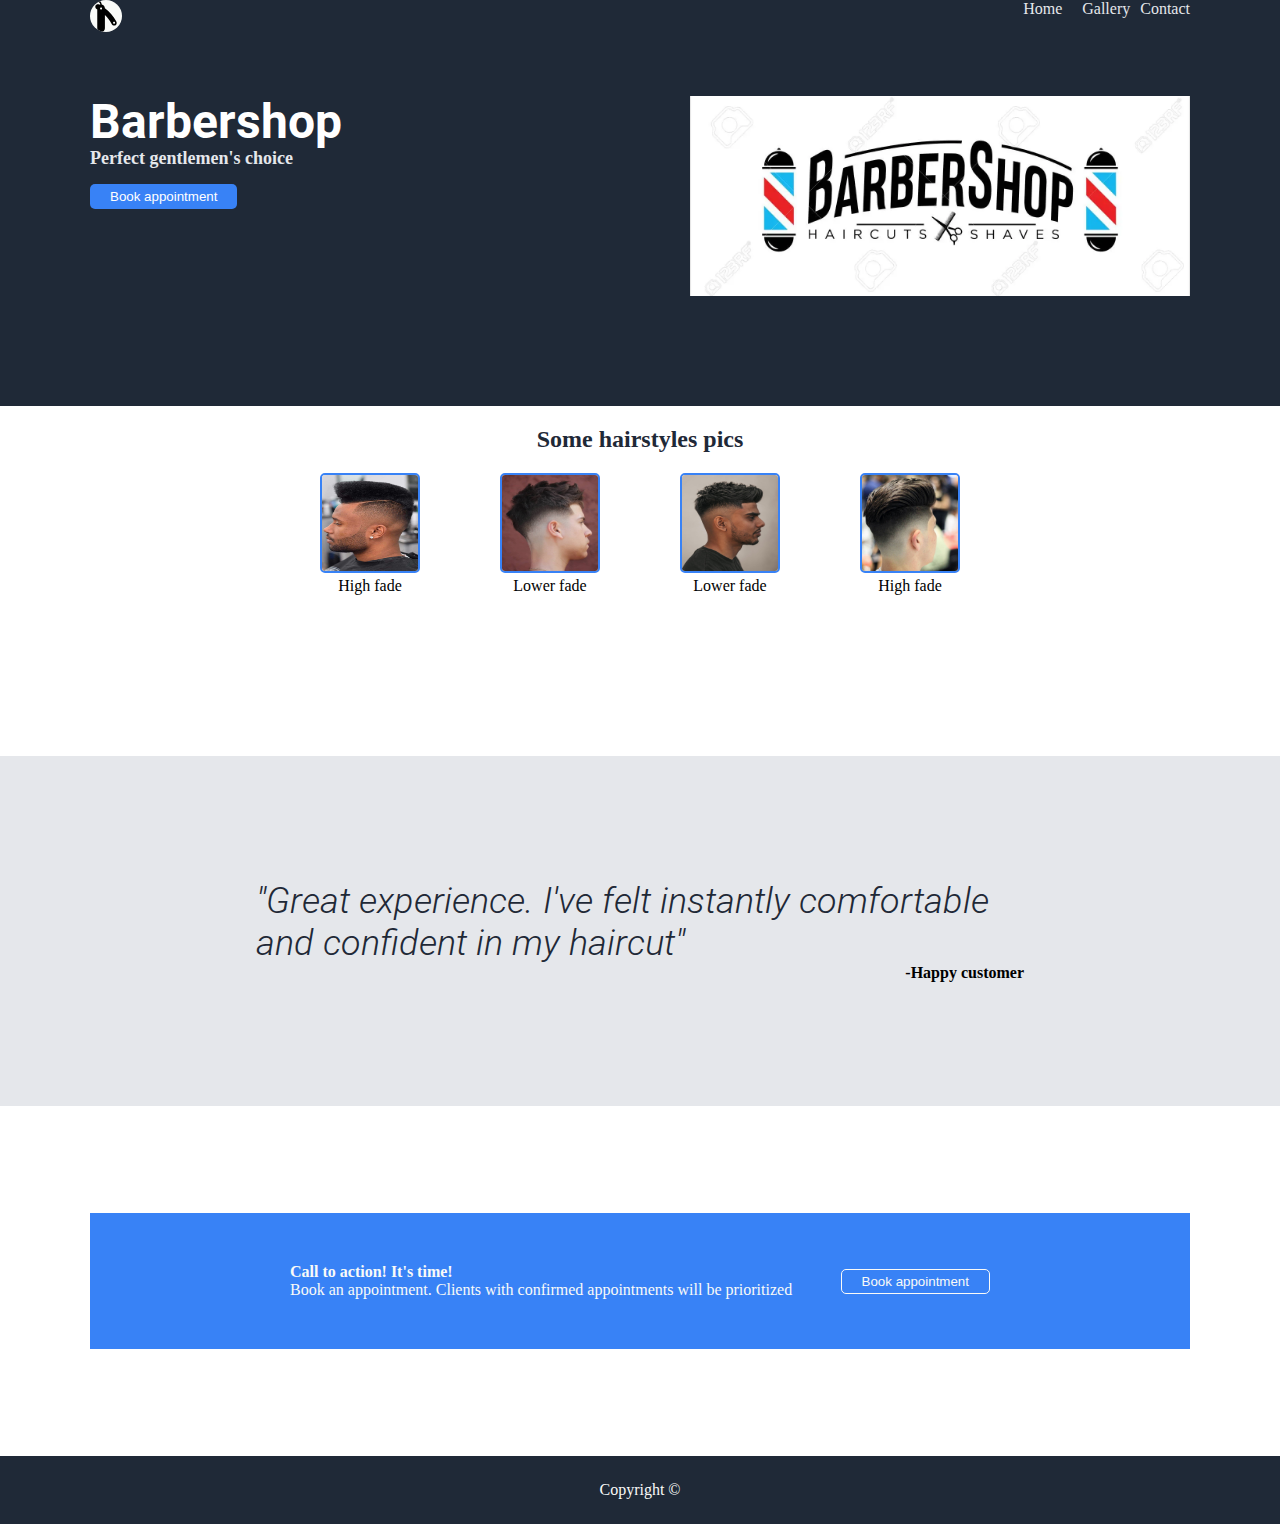
<file: index.html>
<!DOCTYPE html>
<html lang="en">
<head>
    <meta charset="UTF-8">
    <meta http-equiv="X-UA-Compatible" content="IE=edge">
    <meta name="viewport" content="width=device-width, initial-scale=1.0">
    <title>Home</title>
    <link rel="stylesheet" href="./styles/style.css">
</head>
<body>
    
    <header class="header">
        <div class="container">
            <nav class="nav-bar flex">
                <a href="./index.html">
                    <img 
                        src="./images/barbershop-logo.svg" 
                        width="32" 
                        height="32" 
                        alt="barbershop logo"
                        class="logo"
                    >
                 </a>
                <ul class="links flex">
                    <li><a class="link-one" href="./index.html">Home</a></li>
                    <li><a class="link-two" href="#">Gallery</a></li>
                    <li id="link3"><a class="link-three" href="./pages/contact.html">Contact</a></li>
                </ul>
            </nav>
        </div>
    </header>

    <main class="main">
        <section class="hero container flex">
            <div class="hero-left">
                <h1 class="hero-main-text" style="color: white">Barbershop</h1>
                <h4 class="hero-subtext">
                    Perfect gentlemen's choice
                </h4>
                <button onclick="#" class="hero-btn">Book appointment</button>
            </div>
            <figure class="hero-right">
                <img 
                    src="./images/barbershop.webp" 
                    alt="" 
                    class="hero-img"
                    width="500"
                    height="200"
                >
            </figure>
        </section>

        <section class="additional-info">
            <div class="container">
                <h2>Some hairstyles pics</h2>
                <ul class="img-list flex">
                    <li class="img-box">
                        <img src="./images/hairstyle1.jpg" alt="">
                        <p>High fade</p>
                    </li>
                    <li class="img-box">
                        <img src="./images/hairstyle2.jpg" alt="">
                        <p>Lower fade</p>
                    </li>
                    <li class="img-box">
                        <img src="./images/hairstyle3.jpeg" alt="">
                        <p>Lower fade</p>
                    </li>
                    <li class="img-box">
                        <img src="./images/hairstyle4.jpg" alt="">
                        <p>High fade</p>
                    </li>
                </ul>
            </div>
        </section>

        <article class="client-experience flex">
            <div class="container">
                <div class="quote">
                    <h3 class="quote-text">
                        "Great experience. I've felt instantly comfortable and confident in my haircut"
                    </h3>
                    <p class="quote-name">-Happy customer</p>
                </div>
            </div>
        </article>

        <section class="sign-up flex">
            <div class="container">
                <div class="sign-up-box flex">
                    <div class="sign-up-box-left">
                        <h4>Call to action! It's time!</h4>
                        <p>Book an appointment. Clients with confirmed appointments will be prioritized</p>
                    </div>
                    <button class="sign-up-btn">Book appointment</button>
                </div>
            </div>
        </section>

    </main>
    
    <footer class="footer">
        <div class="container">
            <p class="copyright">Copyright ©</p>
        </div>
    </footer>

    <!-- Note: I would have taken all the div containers out If I could find a way to keep a different color outside of the max-width. 
        Let's say I give both the header and the section below main(with the class '.additional-info') the max width of 1200px. Header has the background color of #1F2937 and the ".additional-info" section has 
        the background color of #fff. Well, I can set the body background color to the header's bg color to extend it above the max-width borders of the header but 
        then how do I manage to keep an extended #fff color of the .additional-info section ? That's why I used those divs, to avoid this problem. Maybe there're other ways
        like using pseudo elements or idk. I hope I made myself clear with my poor explained example.
    -->
</body>
</html>
</file>
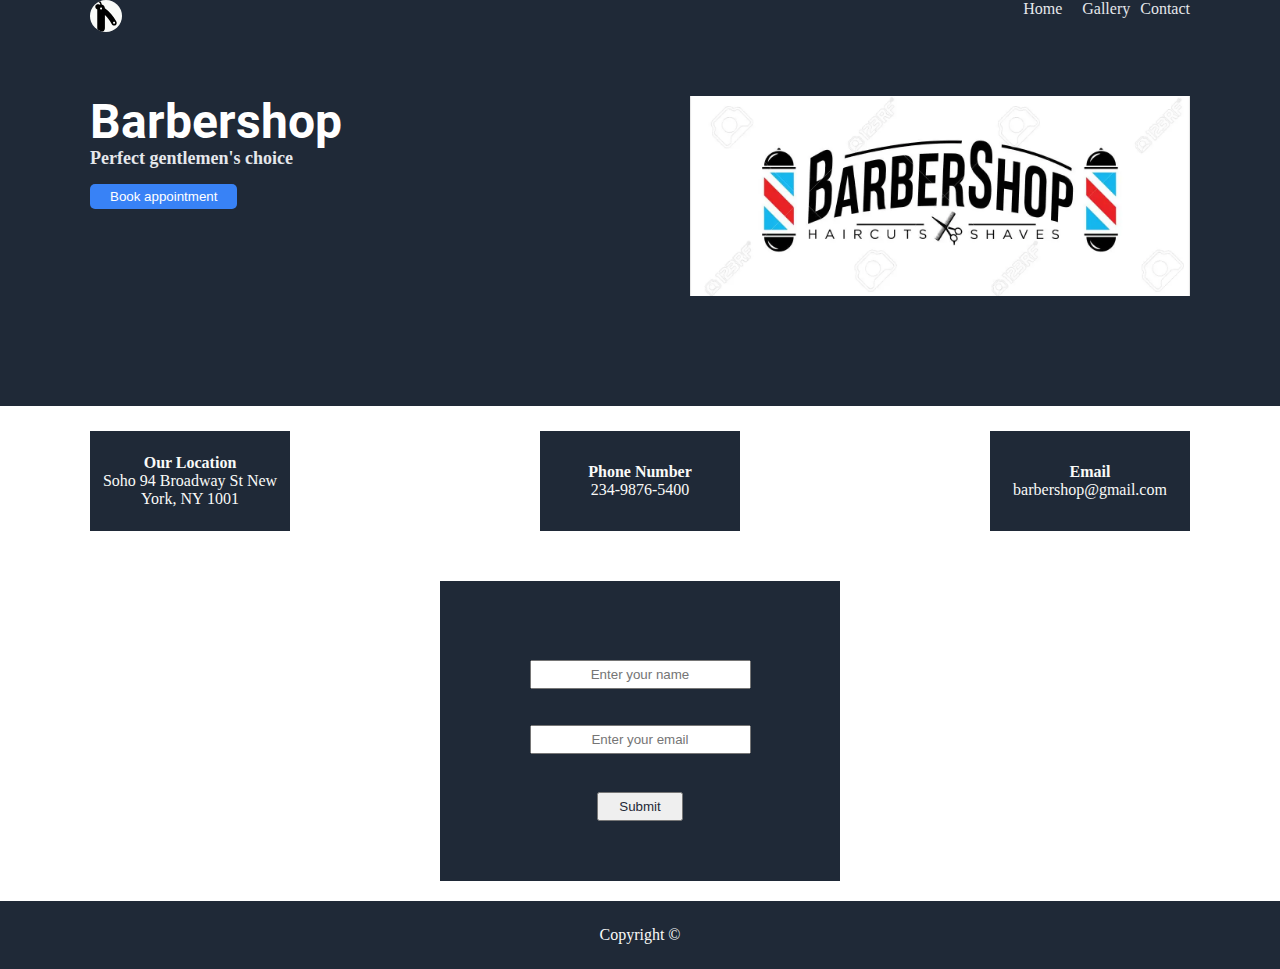
<file: pages/contact.html>
<!DOCTYPE html>
<html lang="en">
<head>
    <meta charset="UTF-8">
    <meta http-equiv="X-UA-Compatible" content="IE=edge">
    <meta name="viewport" content="width=device-width, initial-scale=1.0">
    <title>Contact</title>
    <link rel="stylesheet" href="../styles/contact.css">
</head>
<body>
    <header class="header">
        <div class="container">
            <nav class="nav-bar flex">
                <a href="../index.html">
                    <img 
                        src="../images/barbershop-logo.svg" 
                        width="32" 
                        height="32" 
                        alt="barbershop logo"
                        class="logo"
                    >
                 </a>
                <ul class="links flex">
                    <li><a class="link-one" href="../index.html">Home</a></li>
                    <li><a class="link-two" href="#">Gallery</a></li>
                    <li id="link3"><a class="link-three" href="../pages/contact.html">Contact</a></li>
                </ul>
            </nav>
        </div>
    </header>

    <main class="main">
        <section class="hero container flex">
            <div class="hero-left">
                <h1 class="hero-main-text" style="color: white">Barbershop</h1>
                <h4 class="hero-subtext">
                    Perfect gentlemen's choice
                </h4>
                <button onclick="#" class="hero-btn">Book appointment</button>
            </div>
            <figure class="hero-right">
                <img 
                    src="../images/barbershop.webp" 
                    alt="" 
                    class="hero-img"
                    width="500"
                    height="200"
                >
            </figure>
        </section>

        <section class="contact">
            <div class="container">
                <ul class="contact-details">
                    <li class="location">
                        <h4>Our Location</h4>
                        <p>Soho 94 Broadway St New York, NY 1001</p>
                    </li>
                    <li class="phone-number">
                        <h4>Phone Number</h4>
                        <p>234-9876-5400</p>
                    </li>
                    <li class="email">
                        <h4>Email</h4>
                        <p>barbershop@gmail.com</p>
                    </li>
                 </ul>
                <form action="#" class="contact-form">
                    <label for="name"></label><br>
                    <input type="text" id="name" name="name" placeholder="Enter your name"><br>
                    <label for="email"></label><br>
                    <input type="email" id="email" name="email" placeholder="Enter your email"><br>
                    <input type="submit" value="Submit" class="submit-btn">
                </form>
            </div>
        </section>

    </main>

    <footer class="footer">
        <div class="container">
            <p class="copyright">Copyright ©</p>
        </div>
    </footer>
</body>
</html>
</file>
<file: styles/style.css>
@font-face {
    font-family: 'Roboto';
    src: url(/fonts/Roboto-Bold.ttf) format('truetype');
    font-weight: bold;
}

@font-face {
    font-family: 'Roboto';
    src: url(/fonts/Roboto-LightItalic.ttf) format('truetype');
    font-weight: normal;
}


* {
    box-sizing: border-box;
    margin: 0;
    padding: 0;
    
}

button {
    cursor: pointer;
}

ul {
    list-style: none;
}

.flex {
    display: flex;
}

.additional-info {
    height: 350px;
}

.logo {
    background-color: #F9FAF8;
    border-radius: 20px;
}

.links a {
    color: #E5E7EB;
    text-decoration: none;
}

.links li {
    padding: 0 10px;
}

#link3 {
    padding: 0;
}

.main {
    background-color: #1F2937;
}

.hero {
    padding-top: 60px;
    height: 370px;
    justify-content: space-between;
    background-color: #1F2937;
}

.hero-left {
    text-align: left;
    line-height: 1.1;
    padding-right: 22px;
}

h1 {
    font-family: 'Roboto', sans-serif;
    text-align: left;
    font-size: 48px;
    color: #F9FAF8;
}

.hero-subtext {
    text-align: left;
    color: hsl(220, 13%, 91%);
    font-size: 18px;
}

.hero-btn {
    margin-top: 15px;
    padding: 5px 20px;
    background-color: #3882F6;
    color: #fff;
    border: none;
    border-radius: 5px;
}

.hero-img {
    object-fit: cover;
}

.container {
    max-width: 1100px;
    margin: 0 auto;
    width: 100%;
}


.header {
    background-color: #1F2937;
}

.nav-bar {
    justify-content: space-between;
}


.additional-info {
    background-color: #fff;
}

h2 {
    text-align: center;
    color: rgb(31, 41, 55);
    padding: 20px;
}

.img-list {
    justify-content: center;
    text-align: center;
}

.img-list li {
    width: 100px;
    margin: 0 40px;
}

.additional-info img {
    width: 100px;
    height: 100px;
    border: #3882F6 2px solid;
    border-radius: 5px;
}

.client-experience {
    background-color: #E5E7EB;
    align-items: center;
    height: 350px;
}

.client-experience .container {
    display: flex;
    justify-content: center;
    width: 60%;
}

.quote {
    
}

.quote-text {
    font-family: 'Roboto', sans-serif;
    font-size: 36px;
    color: #1F2937;
    font-weight: normal;
}

.quote-name {
    text-align: right;
    font-weight: bold;
}

.sign-up {
    align-items: center;
    color: #F9FAF8;
    height: 350px;
    background-color: #fff;
}

.sign-up .container{
    background-color: #3882f6;
    padding: 50px 200px;
}

.sign-up-box {
    justify-content: space-between;
    align-items: center;
}

.sign-up-box p {
    font-weight: normal;
}

.sign-up-btn {
    color: #F9FAF8;
    background-color: #3882F6;
    border: 1px solid #F9FAF8;
    padding: 0 20px;
    border-radius: 5px;
    height: 25px;
}

.footer {
    background-color: #1F2937;
    padding: 25px;
    text-align: center;
}

.copyright {
    color: #F9FAF8;
}


/* note: the reason why the homepage is a bit to the left and the contact page is closer to the right is because,
 the homepage unlike the contact page, has the scrollbar which pushes it a bit to the left  */
</file>
<file: styles/contact.css>
@font-face {
    font-family: 'Roboto';
    src: url(/fonts/Roboto-Bold.ttf) format('truetype');
    font-weight: bold;
}

@font-face {
    font-family: 'Roboto';
    src: url(/fonts/Roboto-LightItalic.ttf) format('truetype');
    font-weight: normal;
}


* {
    box-sizing: border-box;
    margin: 0;
    padding: 0;
    
}

button {
    cursor: pointer;
}

ul {
    list-style: none;
}

.flex {
    display: flex;
}


.logo {
    background-color: #F9FAF8;
    border-radius: 20px;
}

.links a {
    color: #E5E7EB;
    text-decoration: none;
}

.links li {
    padding: 0 10px;
}

#link3 {
    padding: 0;
}

.main {
    background-color: #1F2937;
}

.hero {
    padding-top: 60px;
    height: 370px;
    background-color: #1F2937;
}

.hero {
    justify-content: space-between;
}

.hero-left {
    text-align: left;
    line-height: 1.1;
    padding-right: 22px;
}

h1 {
    font-family: 'Roboto', sans-serif;
    text-align: left;
    font-size: 48px;
    color: #F9FAF8;
}

.hero-subtext {
    text-align: left;
    color: hsl(220, 13%, 91%);
    font-size: 18px;
}

.hero-btn {
    margin-top: 15px;
    padding: 5px 20px;
    background-color: #3882F6;
    color: #fff;
    border: none;
    border-radius: 5px;
}

.hero-img {
    object-fit: cover;
}

.container {
    max-width: 1100px;
    margin: 0 auto;
    width: 100%;
}


.header {
    background-color: #1F2937;
}

.nav-bar {
    justify-content: space-between;
}

.contact { 
    height: 481px;
    background-color: #fff;
    padding-top: 5px;
}

.contact-details {
    margin-top: 20px;
    display: flex;
    justify-content: space-between;
    text-align: center;
    color: #F9FAF8;
}

.location { 
    width: 200px;
    height: 100px;
    background-color: #1F2937;
    display: flex;
    flex-direction: column;
    justify-content: center;
}

.phone-number {
    width: 200px;
    height: 100px;
    background-color: #1F2937;
    display: flex;
    flex-direction: column;
    justify-content: center;
}

.email {
    width: 200px;
    height: 100px;
    background-color: #1F2937;
    display: flex;
    flex-direction: column;
    justify-content: center;
}

.contact-form {
    margin: 0 auto;
    margin-top: 50px;
    height: 300px;
    width: 400px;
    background-color: #1F2937;
    display: flex;
    flex-direction: column;
    justify-content: center;
    align-items: center;
}

input {
    padding: 5px 20px;
    text-align: center;
}

.submit-btn {
    margin-top: 20px;
    color: #1F2937;
}

.footer {
    background-color: #1F2937;
    padding: 25px;
    text-align: center;
    margin-top: 14px;
}

.copyright {
    color: #F9FAF8;
}
</file>
